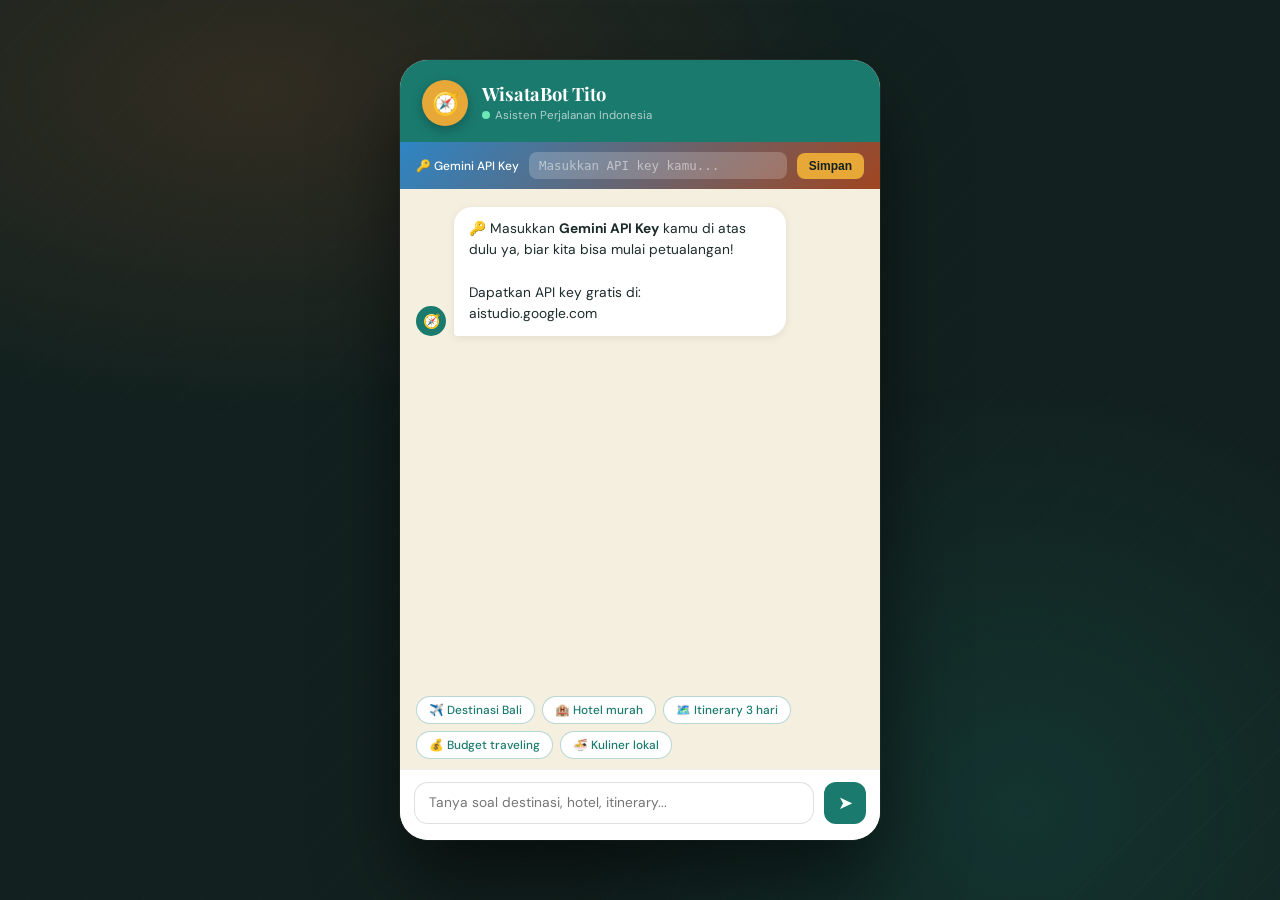
<file: index.html>
<!DOCTYPE html>
<html lang="id">
<head>
  <meta charset="UTF-8" />
  <meta name="viewport" content="width=device-width, initial-scale=1.0"/>
  <title>WisataBot Tito – Asisten Perjalanan Indonesia</title>
  <link href="https://fonts.googleapis.com/css2?family=Playfair+Display:wght@700;900&family=DM+Sans:wght@300;400;500&display=swap" rel="stylesheet"/>
  <style>
    :root {
      --sand:   #F5EFE0;
      --terra:  #2d85c4;
      --teal:   #1A7A6E;
      --night:  #12211F;
      --mist:   #E8F4F2;
      --gold:   #E8A838;
      --text:   #1C2B29;
      --bubble-user: #2d7bc4;
      --bubble-bot:  #ffffff; 
    }

    *, *::before, *::after { box-sizing: border-box; margin: 0; padding: 0; }

    body {
      font-family: 'DM Sans', sans-serif;
      background: var(--night);
      color: var(--text);
      min-height: 100vh;
      display: flex;
      flex-direction: column;
      align-items: center;
      justify-content: center;
      overflow: hidden;
    }

    /* ── Background texture ── */
    body::before {
      content: '';
      position: fixed; inset: 0;
      background:
        radial-gradient(ellipse 80% 60% at 20% 10%, rgba(196,98,45,.18) 0%, transparent 60%),
        radial-gradient(ellipse 60% 80% at 80% 90%, rgba(26,122,110,.22) 0%, transparent 60%),
        repeating-linear-gradient(
          135deg,
          transparent 0px,
          transparent 40px,
          rgba(255,255,255,.015) 40px,
          rgba(255,255,255,.015) 41px
        );
      pointer-events: none; z-index: 0;
    }

    /* ── App shell ── */
    #app {
      position: relative; z-index: 1;
      width: min(480px, 96vw);
      height: min(780px, 96vh);
      background: var(--sand);
      border-radius: 28px;
      display: flex; flex-direction: column;
      overflow: hidden;
      box-shadow: 0 40px 80px rgba(0,0,0,.55), 0 0 0 1px rgba(255,255,255,.06);
    }

    /* ── Header ── */
    header {
      background: var(--teal);
      padding: 20px 22px 16px;
      display: flex; align-items: center; gap: 14px;
      flex-shrink: 0;
    }
    .avatar {
      width: 46px; height: 46px;
      background: var(--gold);
      border-radius: 50%;
      display: grid; place-items: center;
      font-size: 22px;
      flex-shrink: 0;
      box-shadow: 0 4px 12px rgba(0,0,0,.25);
    }
    .header-info h1 {
      font-family: 'Playfair Display', serif;
      font-size: 1.15rem;
      color: #fff;
      line-height: 1.2;
    }
    .header-info p {
      font-size: .72rem;
      color: rgba(255,255,255,.65);
      margin-top: 2px;
    }
    .status-dot {
      width: 8px; height: 8px;
      background: #6EE7B7;
      border-radius: 50%;
      display: inline-block;
      margin-right: 5px;
      animation: pulse 2s infinite;
    }
    @keyframes pulse {
      0%,100% { opacity: 1; } 50% { opacity: .4; }
    }

    /* ── API key banner ── */
    #api-banner {
      background: linear-gradient(135deg, var(--terra), #a04520);
      padding: 10px 16px;
      display: flex; align-items: center; gap: 10px;
      flex-shrink: 0;
    }
    #api-banner label { font-size: .75rem; color: #fff; white-space: nowrap; font-weight: 500; }
    #api-key-input {
      flex: 1;
      border: none; outline: none;
      background: rgba(255,255,255,.2);
      color: #fff;
      border-radius: 8px;
      padding: 6px 10px;
      font-size: .78rem;
      font-family: monospace;
    }
    #api-key-input::placeholder { color: rgba(255,255,255,.5); }
    #save-key-btn {
      background: var(--gold);
      border: none; border-radius: 8px;
      padding: 6px 12px;
      font-size: .75rem; font-weight: 600;
      cursor: pointer; color: var(--night);
      transition: opacity .2s;
    }
    #save-key-btn:hover { opacity: .85; }

    /* ── Chat area ── */
    #chat {
      flex: 1;
      overflow-y: auto;
      padding: 18px 16px;
      display: flex; flex-direction: column; gap: 12px;
      scroll-behavior: smooth;
    }
    #chat::-webkit-scrollbar { width: 4px; }
    #chat::-webkit-scrollbar-track { background: transparent; }
    #chat::-webkit-scrollbar-thumb { background: rgba(0,0,0,.15); border-radius: 4px; }

    /* ── Bubbles ── */
    .msg { display: flex; gap: 8px; animation: fadeUp .3s ease both; }
    @keyframes fadeUp {
      from { opacity: 0; transform: translateY(10px); }
      to   { opacity: 1; transform: translateY(0); }
    }
    .msg.user  { flex-direction: row-reverse; }
    .msg-icon  {
      width: 30px; height: 30px;
      border-radius: 50%;
      display: grid; place-items: center;
      font-size: 14px; flex-shrink: 0;
      align-self: flex-end;
    }
    .msg.bot  .msg-icon { background: var(--teal); }
    .msg.user .msg-icon { background: var(--terra); }

    .bubble {
      max-width: 74%;
      padding: 11px 15px;
      border-radius: 18px;
      font-size: .86rem;
      line-height: 1.55;
      white-space: pre-wrap;
      word-break: break-word;
    }
    .msg.bot  .bubble {
      background: var(--bubble-bot);
      border-bottom-left-radius: 4px;
      color: var(--text);
      box-shadow: 0 2px 8px rgba(0,0,0,.08);
    }
    .msg.user .bubble {
      background: var(--bubble-user);
      border-bottom-right-radius: 4px;
      color: #fff;
    }

    /* typing dots */
    .typing .bubble { display: flex; gap: 5px; align-items: center; padding: 14px 18px; }
    .dot { width: 7px; height: 7px; border-radius: 50%; background: var(--teal); animation: bounce .9s infinite; }
    .dot:nth-child(2) { animation-delay: .15s; }
    .dot:nth-child(3) { animation-delay: .3s; }
    @keyframes bounce {
      0%,100% { transform: translateY(0); }
      50%      { transform: translateY(-5px); }
    }

    /* ── Quick chips ── */
    #chips {
      padding: 0 16px 10px;
      display: flex; gap: 7px; flex-wrap: wrap;
      flex-shrink: 0;
    }
    .chip {
      background: #fff;
      border: 1.5px solid rgba(26,122,110,.3);
      border-radius: 20px;
      padding: 5px 12px;
      font-size: .74rem;
      color: var(--teal);
      cursor: pointer;
      transition: background .2s, color .2s;
      font-weight: 500;
    }
    .chip:hover { background: var(--teal); color: #fff; }

    /* ── Input row ── */
    #input-row {
      padding: 12px 14px 16px;
      background: #fff;
      display: flex; gap: 10px; align-items: flex-end;
      border-top: 1px solid rgba(0,0,0,.06);
      flex-shrink: 0;
    }
    #user-input {
      flex: 1;
      border: 1.5px solid rgba(0,0,0,.12);
      border-radius: 14px;
      padding: 10px 14px;
      font-size: .86rem;
      font-family: 'DM Sans', sans-serif;
      resize: none; outline: none;
      max-height: 110px;
      line-height: 1.45;
      color: var(--text);
      transition: border-color .2s;
    }
    #user-input:focus { border-color: var(--teal); }
    #send-btn {
      width: 42px; height: 42px;
      background: var(--teal);
      border: none; border-radius: 12px;
      color: #fff; font-size: 18px;
      cursor: pointer; flex-shrink: 0;
      display: grid; place-items: center;
      transition: background .2s, transform .1s;
    }
    #send-btn:hover  { background: #155f55; }
    #send-btn:active { transform: scale(.92); }
    #send-btn:disabled { background: #aaa; cursor: not-allowed; }
  </style>
</head>
<body>

<div id="app">
  <!-- Header -->
  <header>
    <div class="avatar">🧭</div>
    <div class="header-info">
      <h1>WisataBot Tito</h1>
      <p><span class="status-dot"></span>Asisten Perjalanan Indonesia</p>
    </div>
  </header>

  <!-- API Key Banner -->
  <div id="api-banner">
    <label>🔑 Gemini API Key</label>
    <input id="api-key-input" type="password" placeholder="Masukkan API key kamu..." autocomplete="off"/>
    <button id="save-key-btn">Simpan</button>
  </div>

  <!-- Chat -->
  <div id="chat"></div>

  <!-- Quick chips -->
  <div id="chips">
    <span class="chip" onclick="sendChip(this)">✈️ Destinasi Bali</span>
    <span class="chip" onclick="sendChip(this)">🏨 Hotel murah</span>
    <span class="chip" onclick="sendChip(this)">🗺️ Itinerary 3 hari</span>
    <span class="chip" onclick="sendChip(this)">💰 Budget traveling</span>
    <span class="chip" onclick="sendChip(this)">🍜 Kuliner lokal</span>
  </div>

  <!-- Input -->
  <div id="input-row">
    <textarea id="user-input" rows="1" placeholder="Tanya soal destinasi, hotel, itinerary..."></textarea>
    <button id="send-btn" title="Kirim">➤</button>
  </div>
</div>

<script>
  // ── State ──
  let apiKey = localStorage.getItem('gemini_key') || '';
  let history = [];

  const SYSTEM_PROMPT = `Kamu adalah WisataBot, asisten perjalanan cerdas khusus untuk destinasi wisata di Indonesia.
Kepribadianmu: ramah, antusias, informatif, dan selalu memberikan tips praktis.
Gunakan bahasa Indonesia yang santai dan mudah dipahami.
Fokus pada: rekomendasi destinasi, itinerary, hotel/penginapan, kuliner lokal, transportasi, budget traveling, dan tips keamanan.
Selalu akhiri dengan pertanyaan follow-up yang relevan untuk membantu pengguna merencanakan perjalanan yang lebih baik.
Gunakan emoji secukupnya agar terasa hidup. Format jawaban dengan rapi menggunakan baris baru.`;

  // ── Init ──
  if (apiKey) {
    document.getElementById('api-key-input').value = apiKey;
    addMessage('bot', '👋 Halo! Aku **WisataBot Tito**, asisten perjalanan Indonesia kamu.\n\nMau ke mana nih? Aku siap bantu rekomendasikan destinasi, buat itinerary, cari penginapan, atau info kuliner lokal! 🌴');
  } else {
    addMessage('bot', '🔑 Masukkan **Gemini API Key** kamu di atas dulu ya, biar kita bisa mulai petualangan!\n\nDapatkan API key gratis di: aistudio.google.com');
  }

  // ── API Key ──
  document.getElementById('save-key-btn').addEventListener('click', () => {
    const val = document.getElementById('api-key-input').value.trim();
    if (!val) return;
    apiKey = val;
    localStorage.setItem('gemini_key', val);
    addMessage('bot', '✅ API key tersimpan! Sekarang kita bisa mulai.\n\nHalo! Aku **WisataBot Tito**, asisten perjalanan Indonesia kamu.\n\nDestinasi wisata apa yang ingin kamu jelajahi hari ini?');
  });

  // ── Send ──
  document.getElementById('send-btn').addEventListener('click', sendMessage);
  document.getElementById('user-input').addEventListener('keydown', e => {
    if (e.key === 'Enter' && !e.shiftKey) { e.preventDefault(); sendMessage(); }
  });

  function sendChip(el) {
    document.getElementById('user-input').value = el.textContent.trim();
    sendMessage();
  }

  async function sendMessage() {
    const input = document.getElementById('user-input');
    const text = input.value.trim();
    if (!text) return;
    if (!apiKey) { addMessage('bot', '⚠️ Masukkan API key dulu ya!'); return; }

    input.value = '';
    input.style.height = 'auto';
    addMessage('user', text);
    history.push({ role: 'user', parts: [{ text }] });

    const btn = document.getElementById('send-btn');
    btn.disabled = true;
    const typingEl = addTyping();

    try {
      const res = await fetch(
        `https://generativelanguage.googleapis.com/v1beta/models/gemini-2.0-flash:generateContent?key=${apiKey}`,
        {
          method: 'POST',
          headers: { 'Content-Type': 'application/json' },
          body: JSON.stringify({
            system_instruction: { parts: [{ text: SYSTEM_PROMPT }] },
            contents: history,
            generationConfig: { temperature: 0.8, maxOutputTokens: 1024 }
          })
        }
      );
      const data = await res.json();
      if (data.error) throw new Error(data.error.message);

      const reply = data.candidates[0].content.parts[0].text;
      history.push({ role: 'model', parts: [{ text: reply }] });
      typingEl.remove();
      addMessage('bot', reply);
    } catch (err) {
      typingEl.remove();
      addMessage('bot', `❌ Error: ${err.message}\n\nCek API key kamu dan coba lagi.`);
    } finally {
      btn.disabled = false;
      input.focus();
    }
  }

  // ── Helpers ──
  function addMessage(role, text) {
    const chat = document.getElementById('chat');
    const div = document.createElement('div');
    div.className = `msg ${role}`;
    const icon = role === 'bot' ? '🧭' : '👤';
    div.innerHTML = `
      <div class="msg-icon">${icon}</div>
      <div class="bubble">${text.replace(/\*\*(.*?)\*\*/g,'<strong>$1</strong>')}</div>
    `;
    chat.appendChild(div);
    chat.scrollTop = chat.scrollHeight;
    return div;
  }

  function addTyping() {
    const chat = document.getElementById('chat');
    const div = document.createElement('div');
    div.className = 'msg bot typing';
    div.innerHTML = `<div class="msg-icon">🧭</div><div class="bubble"><div class="dot"></div><div class="dot"></div><div class="dot"></div></div>`;
    chat.appendChild(div);
    chat.scrollTop = chat.scrollHeight;
    return div;
  }

  // Auto-resize textarea
  document.getElementById('user-input').addEventListener('input', function() {
    this.style.height = 'auto';
    this.style.height = Math.min(this.scrollHeight, 110) + 'px';
  });
</script>
</body>
</html>
</file>
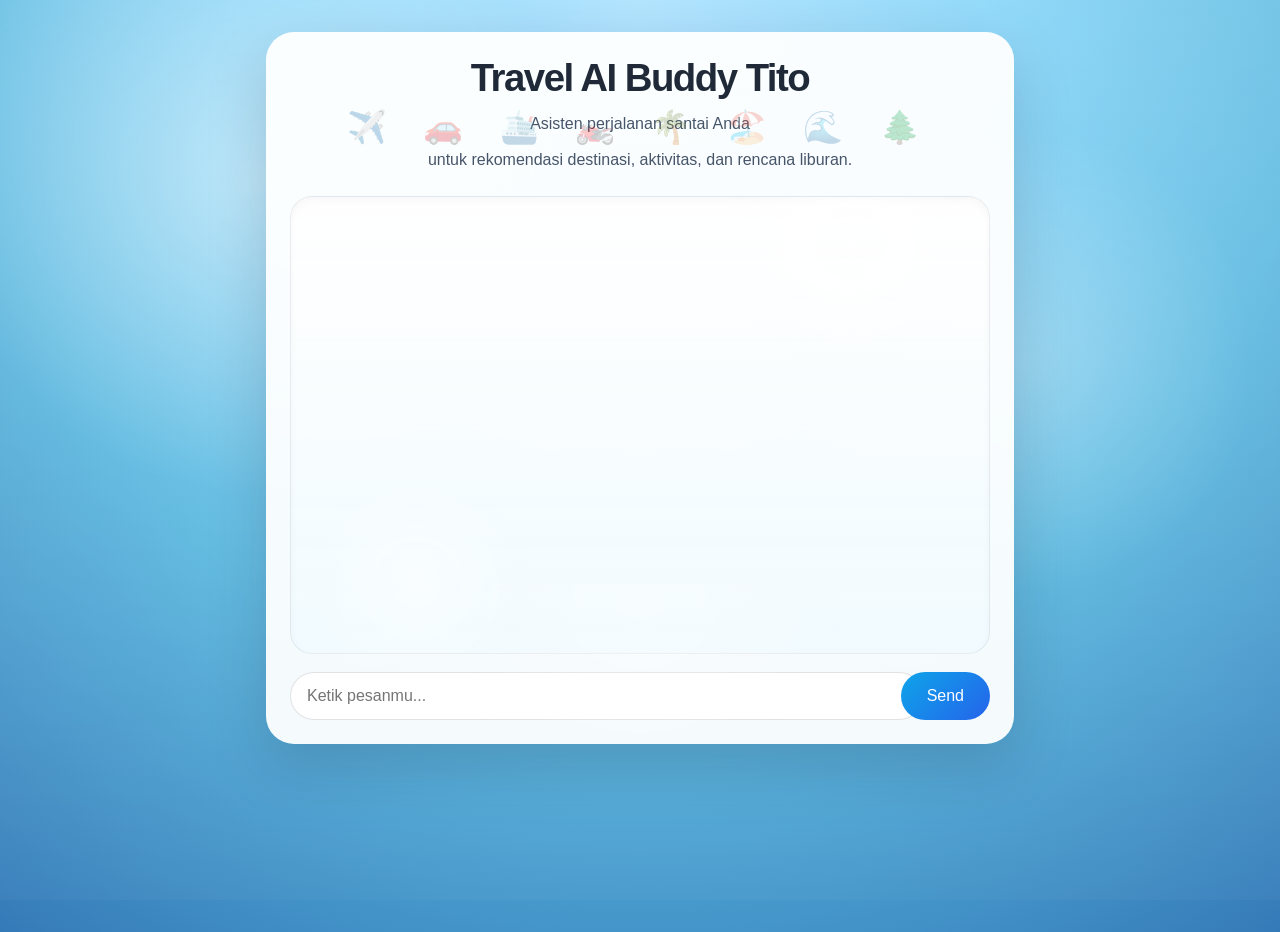
<file: public/index.html>
<!DOCTYPE html>
<html lang="en">
<head>
  <meta charset="UTF-8" />
  <meta name="viewport" content="width=device-width, initial-scale=1.0"/>
  <title>Travel Buddy Tito</title>
  <link rel="stylesheet" href="style.css"/>
</head>
<body>
  <div class="container">
    <header class="hero-header">
      <h1>Travel AI Buddy Tito</h1>
      <p>Asisten perjalanan santai Anda</p>
      <p>untuk rekomendasi destinasi, aktivitas, dan rencana liburan.</p>

    </header>

    <div id="chat-box" class="chat-box"></div>

    <form id="chat-form" class="chat-form">
      <input type="text" id="user-input" placeholder="Ketik pesanmu..." autocomplete="off" required />
      <button type="submit">Send</button>
    </form>
  </div>
  <script src="script.js"></script>
</body>
</html>
</file>
<file: public/style.css>
body {
  font-family: 'Inter', Arial, sans-serif;
  margin: 0;
  min-height: 100vh;
  background: radial-gradient(circle at top, #a6e0ff 0%, #81d4fa 30%, #58b8e0 60%, #357ab8 100%);
  color: #1f2937;
}

body::before {
  content: '';
  position: fixed;
  inset: 0;
  background-image: linear-gradient(180deg, rgba(255,255,255,0.16), rgba(255,255,255,0.03)),
    radial-gradient(circle at 20% 20%, rgba(255,255,255,0.45), transparent 25%),
    radial-gradient(circle at 80% 40%, rgba(255,255,255,0.25), transparent 20%);
  pointer-events: none;
}

body::after {
  content: '✈️ 🚗 🛳️ 🏍️ 🌴 🏖️ 🌊 🌲';
  position: fixed;
  top: 12%;
  left: 8%;
  right: 8%;
  font-size: 2rem;
  color: rgba(255, 255, 255, 0.25);
  text-align: center;
  pointer-events: none;
  z-index: 0;
  letter-spacing: 0.85rem;
}

.container {
  position: relative;
  max-width: 700px;
  margin: 32px auto 40px;
  background: rgba(255, 255, 255, 0.94);
  padding: 24px;
  border-radius: 28px;
  box-shadow: 0 22px 60px rgba(15, 23, 42, 0.18);
  overflow: hidden;
}

.container::after {
  content: '';
  position: absolute;
  left: 0;
  right: 0;
  bottom: 0;
  height: 160px;
  background: radial-gradient(circle at 50% 0%, rgba(255, 255, 255, 0.35), transparent 50%);
  pointer-events: none;
}

.hero-header {
  text-align: center;
  margin-bottom: 24px;
}

.hero-header h1 {
  margin: 0;
  font-size: clamp(2rem, 3vw, 2.8rem);
  letter-spacing: -0.04em;
}

.hero-header p {
  margin: 12px auto 0;
  max-width: 520px;
  color: #475569;
  line-height: 1.5;
}

.chat-box {
  position: relative;
  min-height: 420px;
  max-height: 62vh;
  overflow-y: auto;
  padding: 18px;
  border-radius: 22px;
  background: linear-gradient(180deg, rgba(255,255,255,0.9), rgba(240,250,255,0.86));
  border: 1px solid rgba(15, 23, 42, 0.08);
  box-shadow: inset 0 4px 10px rgba(16, 24, 40, 0.03);
  margin-bottom: 18px;
}

.chat-box::after {
  content: '';
  position: absolute;
  inset: 0;
  background-image: radial-gradient(circle at 80% 10%, rgba(255,255,255,0.7), transparent 18%),
    radial-gradient(circle at 18% 85%, rgba(255,255,255,0.55), transparent 16%);
  border-radius: 22px;
  pointer-events: none;
}
.message-wrapper {
  display: flex;
  flex-direction: column;
  gap: 6px;
  width: fit-content;
  max-width: 80%;
  margin-bottom: 14px;
}

.message-wrapper.you {
  margin-left: auto;
  align-items: flex-end;
}

.message-wrapper.tito {
  margin-right: auto;
  align-items: flex-start;
}

.message-name {
  font-size: 0.78rem;
  color: #475569;
  font-weight: 600;
}

.message-bubble {
  padding: 14px 16px;
  border-radius: 24px;
  line-height: 1.55;
  word-break: break-word;
  box-shadow: 0 8px 18px rgba(15, 23, 42, 0.08);
}

.message-bubble.you {
  background: #d1e7ff;
  color: #0f172a;
  border-bottom-right-radius: 4px;
}

.message-bubble.tito {
  background: #e7f5e7;
  color: #0f172a;
  border-bottom-left-radius: 4px;
}

.message-bubble.temporary {
  opacity: 0.84;
  font-style: italic;
}

.chat-form {
  display: grid;
  grid-template-columns: 1fr auto;
  gap: 12px;
}

input[type="text"] {
  width: 100%;
  padding: 14px 16px;
  border-radius: 999px;
  border: 1px solid rgba(15, 23, 42, 0.12);
  outline: none;
  font-size: 1rem;
  color: #0f172a;
  background: rgba(255, 255, 255, 0.96);
}

input[type="text"]:focus {
  border-color: #38bdf8;
  box-shadow: 0 0 0 4px rgba(56, 189, 248, 0.12);
}

button {
  padding: 0 26px;
  border: none;
  border-radius: 999px;
  background: linear-gradient(135deg, #0ea5e9, #2563eb);
  color: white;
  font-size: 1rem;
  cursor: pointer;
  transition: transform 180ms ease, box-shadow 180ms ease, background 180ms ease;
}

button:hover {
  transform: translateY(-1px);
  box-shadow: 0 12px 24px rgba(14, 165, 233, 0.24);
}

button:active {
  transform: translateY(0);
}

@media (max-width: 640px) {
  .container {
    margin: 20px 16px 32px;
    padding: 20px;
  }

  .chat-box {
    min-height: 360px;
  }
}
</file>
